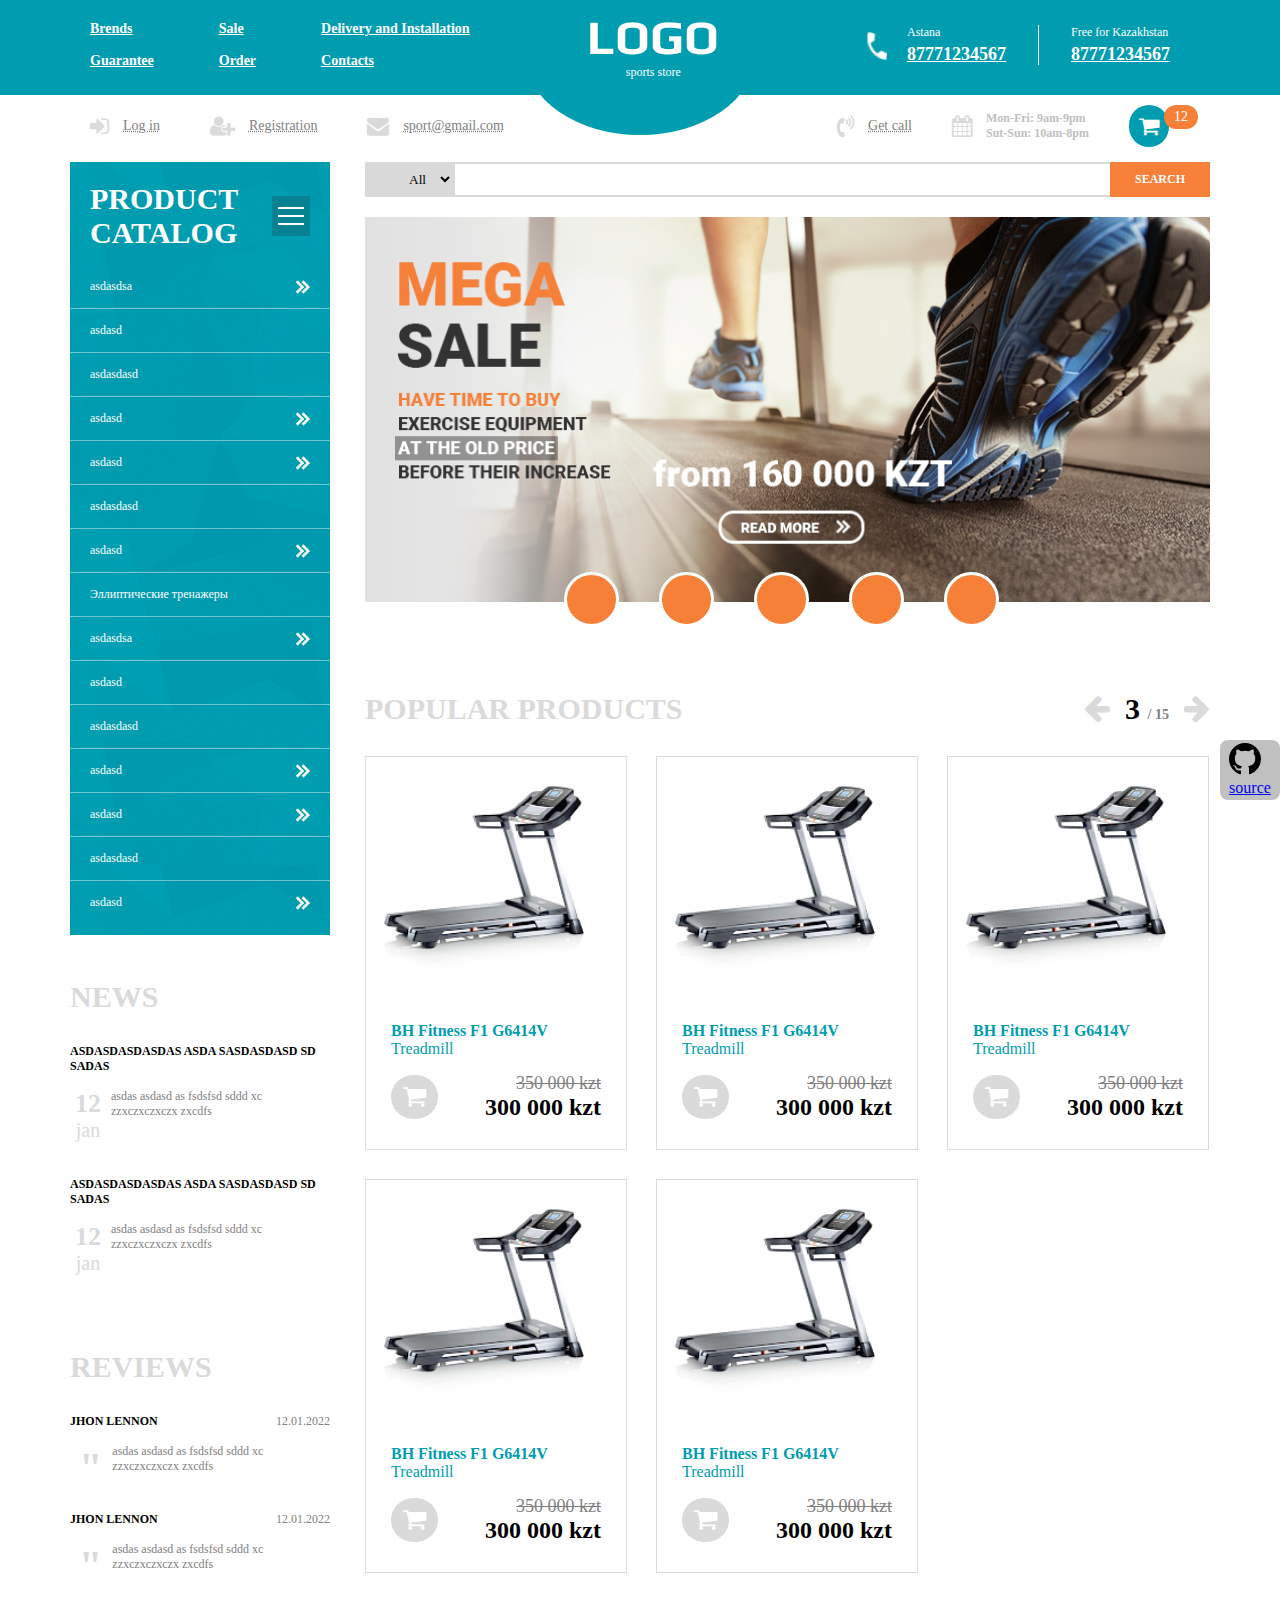
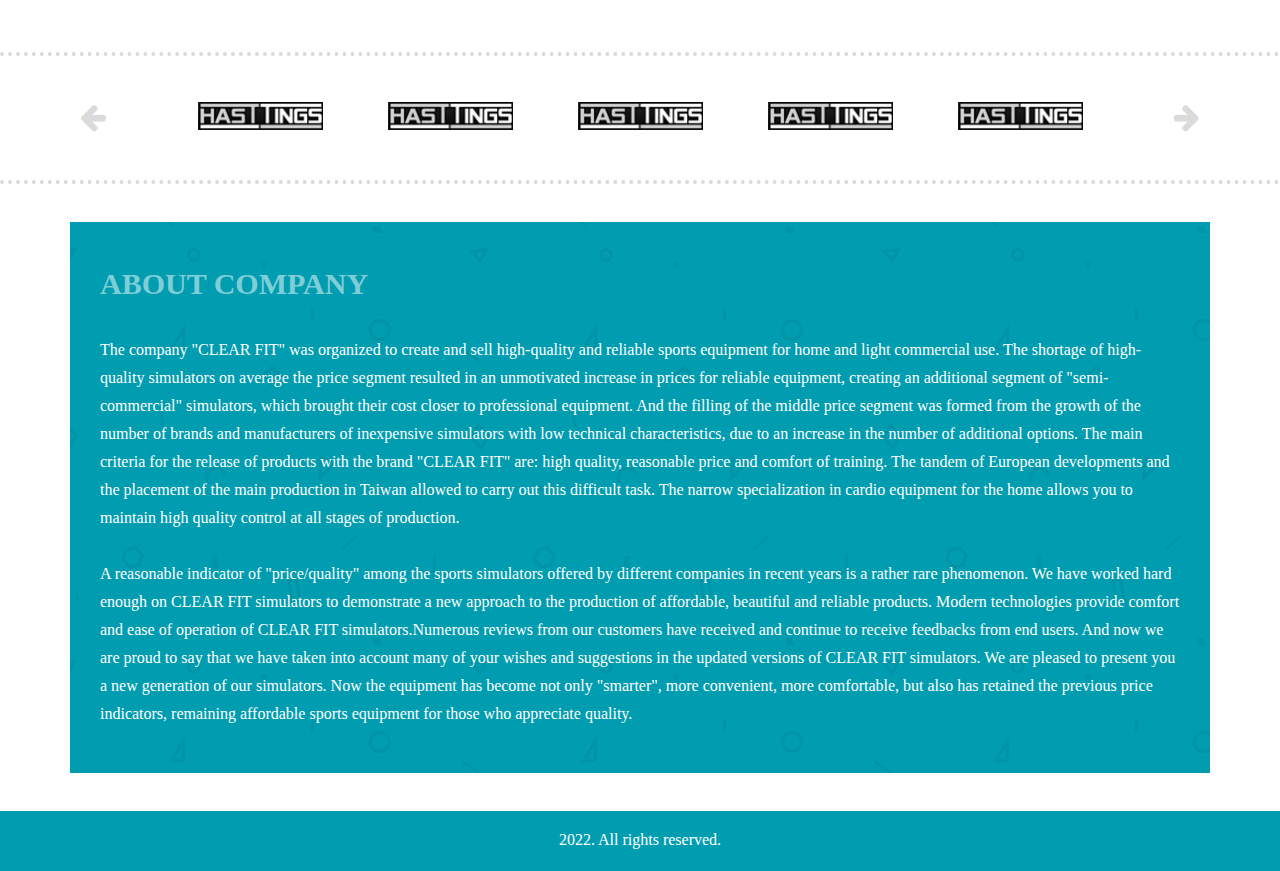
<file: index.html>
<!DOCTYPE html>
<html lang="en">
<head>
    <meta charset="UTF-8">
    <meta http-equiv="X-UA-Compatible" content="IE=edge">
    <meta name="viewport" content="width=device-width, initial-scale=1.0">
    <title>Sport SHOP</title>
    <link rel="stylesheet" href="css/style.css">
    <link rel="icon" href="img/favicon.ico">
    <link rel="stylesheet" href="font-awesome-4.7.0/css/font-awesome.min.css">
</head>
<body>
    <div class="github">
        <a href="https://github.com/ualiyevvv/web-assignment1">
            <svg height="32" aria-hidden="true" viewBox="0 0 16 16" version="1.1" width="32" data-view-component="true" class="octicon octicon-mark-github v-align-middle">
                <path fill-rule="evenodd" d="M8 0C3.58 0 0 3.58 0 8c0 3.54 2.29 6.53 5.47 7.59.4.07.55-.17.55-.38 0-.19-.01-.82-.01-1.49-2.01.37-2.53-.49-2.69-.94-.09-.23-.48-.94-.82-1.13-.28-.15-.68-.52-.01-.53.63-.01 1.08.58 1.23.82.72 1.21 1.87.87 2.33.66.07-.52.28-.87.51-1.07-1.78-.2-3.64-.89-3.64-3.95 0-.87.31-1.59.82-2.15-.08-.2-.36-1.02.08-2.12 0 0 .67-.21 2.2.82.64-.18 1.32-.27 2-.27.68 0 1.36.09 2 .27 1.53-1.04 2.2-.82 2.2-.82.44 1.1.16 1.92.08 2.12.51.56.82 1.27.82 2.15 0 3.07-1.87 3.75-3.65 3.95.29.25.54.73.54 1.48 0 1.07-.01 1.93-.01 2.2 0 .21.15.46.55.38A8.013 8.013 0 0016 8c0-4.42-3.58-8-8-8z"></path>
            </svg>
            <p>source</p>
        </a>    
    </div>
    <style>
        .github {
            position: fixed;
            width: 60px;
            height: 60px;
            right: 0;
            bottom: 100px;
            background-color: silver;
            display: flex;
            flex-direction: column;
            align-items: center;
            justify-content: center;
            border-radius: 8px;
            cursor: pointer;
        }
    </style>
    <header>
        <div class="container">
            <div class="header__row">
                <nav>
                    <ul class="menu">
                        <div class="menu__block">
                            <a href="#" class="menu__li">
                                <li>Brends</li>
                            </a>
                            <a href="#" class="menu__li">
                                <li>Guarantee</li>
                            </a>
                        </div>
                        <div class="menu__block">
                            <a href="#" class="menu__li">
                                <li>Sale</li>
                            </a>
                            <a href="#" class="menu__li">
                                <li>Order</li>
                            </a>
                        </div>
                        <div class="menu__block">
                            <a href="#" class="menu__li">
                                <li>Delivery and Installation</li>
                            </a>
                            <a href="#" class="menu__li">
                                <li>Contacts</li>
                            </a>
                        </div>
                    </ul>
                </nav>
                <div class="logo">
                    <a href="index.html"><img src="img/logo.png" alt="logo"></a>
                    <span>sports store</span>
                </div>
                <address>
                    <div class="contact-block">
                        <span>Astana</span>
                        <span><a href="tel:87771234567">87771234567</a></span>
                    </div>
                    <div class="contact-block">
                        <span>Free for Kazakhstan</span>
                        <span><a href="tel:87771234567">87771234567</a></span>
                    </div>
                </address>
            </div>
        </div>
    </header>
    <div class="under-header">
        <div class="container">
            <div class="header__row">
                <div class="header-block">
                    <ul class="sysmenu">
                        <li class="sysmenu__li"><a href="#"><i class="fa fa-sign-in" aria-hidden="true"></i><span>Log in</span></a></li>
                        <li class="sysmenu__li"><a href="#"><i class="fa fa-user-plus" aria-hidden="true"></i><span>Registration</span></a></li>
                        <li class="sysmenu__li"><a href="mailto:"><i class="fa fa-envelope" aria-hidden="true"></i><span>sport@gmail.com</span></a></li>
                    </ul>
                </div>
                <div class="header-block">
                    <ul class="conmenu">
                        <li class="conmenu__li"><a href="#"><i class="fa fa-volume-control-phone" aria-hidden="true"></i><span>Get call</span></a></li>
                        <li class="conmenu__li"><i class="fa fa-calendar" aria-hidden="true"></i><div class="conmenu__date"><span>Mon-Fri: 9am-9pm</span><span>Sut-Sun: 10am-8pm</span></div></li>
                        <li class="conmenu__li cart"><a href="#" class="link-main"><i class="fa fa-shopping-cart" aria-hidden="true"></i><span>12</span></a></li>
                    </ul>
                </div>
            </div>
        </div>
    </div>
    <!-- <section>
        <div class="test">
            <div class="test1"></div>
            <div class="test2"></div>
        </div>
    </section> -->

    <section class="all">
        <div class="container">
            <aside>
                <div class="aside aside-fillcolor">
                    <div class="aside__header">
                        <div class="aside__title title">product catalog</div>
                        <div class="aside__menu"><span></span><span></span><span></span></div>
                    </div>
                    <ul class="catalog">
                        <a href="#" class="catalog__li">
                            <li>asdasdsa</li><img src="icons/arrow.png" alt="arrow">
                        </a>
                        <a href="#" class="catalog__li">
                            <li>asdasd</li>
                        </a>
                        <a href="#" class="catalog__li">
                            <li>asdasdasd</li>
                        </a>
                        <a href="#" class="catalog__li">
                            <li>asdasd</li><img src="icons/arrow.png" alt="arrow">
                        </a>
                        <a href="#" class="catalog__li">
                            <li>asdasd</li><img src="icons/arrow.png" alt="arrow">
                        </a>
                        <a href="#" class="catalog__li">
                            <li>asdasdasd</li>
                        </a>
                        <a href="#" class="catalog__li">
                            <li>asdasd</li><img src="icons/arrow.png" alt="arrow">
                        </a>
                        <a href="#" class="catalog__li">
                            <li>Эллиптические тренажеры</li>
                        </a>
                        <a href="#" class="catalog__li">
                            <li>asdasdsa</li><img src="icons/arrow.png" alt="arrow">
                        </a>
                        <a href="#" class="catalog__li">
                            <li>asdasd</li>
                        </a>
                        <a href="#" class="catalog__li">
                            <li>asdasdasd</li>
                        </a>
                        <a href="#" class="catalog__li">
                            <li>asdasd</li><img src="icons/arrow.png" alt="arrow">
                        </a>
                        <a href="#" class="catalog__li">
                            <li>asdasd</li><img src="icons/arrow.png" alt="arrow">
                        </a>
                        <a href="#" class="catalog__li">
                            <li>asdasdasd</li>
                        </a>
                        <a href="#" class="catalog__li">
                            <li>asdasd</li><img src="icons/arrow.png" alt="arrow">
                        </a>
                    </ul>
                </div>
                <div class="aside ">
                    <div class="aside__header title__aside title"><a href="#">News</a></div>
                    <div class="aside__content">
                        <article>
                            <div class="article__header"><a href="#">asdasdasdasdas asda sasdasdasd sd sadas</a></div>
                            <div class="article__content">
                                <div class="article__date">
                                    <span>12</span><span>jan</span>
                                </div>
                                <div class="article__text">asdas asdasd as fsdsfsd sddd xc zzxczxczxczx zxcdfs </div>
                            </div>
                        </article>
                        <article>
                            <div class="article__header"><a href="#">asdasdasdasdas asda sasdasdasd sd sadas</a></div>
                            <div class="article__content">
                                <div class="article__date">
                                    <span>12</span><span>jan</span>
                                </div>
                                <div class="article__text">asdas asdasd as fsdsfsd sddd xc zzxczxczxczx zxcdfs </div>
                            </div>
                        </article>
                    </div>
                </div>
                <div class="aside reviews mt-75">
                    <div class="aside__header title__aside title"><a href="#">Reviews</a></div>
                    <div class="aside__content">
                        <article>
                            <div class="article__header"><a href="#">Jhon Lennon</a><span>12.01.2022</span></div>
                            <div class="article__content">
                                <div class="article__date">
                                    <span>"</span>
                                </div>
                                <div class="article__text">asdas asdasd as fsdsfsd sddd xc zzxczxczxczx zxcdfs </div>
                            </div>
                        </article>
                        <article>
                            <div class="article__header"><a href="#">Jhon Lennon</a><span>12.01.2022</span></div>
                            <div class="article__content">
                                <div class="article__date">
                                    <span>"</span>
                                </div>
                                <div class="article__text">asdas asdasd as fsdsfsd sddd xc zzxczxczxczx zxcdfs </div>
                            </div>
                        </article>
                    </div>
                </div>
            </aside>
            <main>
                <section class="search">
                    <form class="form-search" action="#">
                        <select name="filter" id="">
                            <option value="#">All</option>
                        </select>
                        <input class="input" type="text">
                        <input class="btn btn-main" type="submit" value="Search">
                    </form>
                </section>
                <section class="promo">
                    <div class="promo__slides">
                        <div class="promo__slides-one"></div>
                        <div class="promo__slides-one"></div>
                        <div class="promo__slides-one"></div>
                        <div class="promo__slides-one"></div>
                        <div class="promo__slides-one"></div>
                    </div>
                </section>
                <section class="popular">
                    <div class="popular__header">
                        <div class="title">
                            <a href="#">popular products</a>
                            <div class="popular__tools">
                                <a class="arrow" href="#"><i class="fa fa-arrow-left" aria-hidden="true"></i></a>
                                <div class="popular__pages">3 <span>/ 15</span></div>
                                <a class="arrow" href="#"><i class="fa fa-arrow-right" aria-hidden="true"></i></a>
                            </div>
                        </div>
                        <div class="popular__wrapper">
                            <div class="item">
                                <div class="item__img">
                                </div>
                                <div class="item__block">
                                    <div class="item__header">
                                        <a href="#">
                                            <h2>BH Fitness F1 G6414V</h2>
                                            <span>Treadmill</span>
                                        </a>
                                    </div>
                                    <div class="item__price">
                                        <div class="item__cart"><a href="#"><i class="fa fa-shopping-cart" aria-hidden="true"></i></a></div>
                                        <div class="price">
                                            <span>350 000 kzt</span>
                                            <span>300 000 kzt</span>
                                        </div>
                                    </div>
                                </div>
                                <div class="item-info">
                                    <div class="item-info__header ">
                                        <h2>BH Fitness F1 G6414V</h2>
                                        <span>Treadmill</span>
                                    </div>
                                    <div class="item-info__more">
                                        <div class="more__block">
                                            <div class="more__meta">Ddasdsa asdsad:</div>
                                            <div class="more__nometa">dsasdasda</div>
                                        </div>
                                        <div class="more__block">
                                            <div class="more__meta">Ddasdsa asdsad:</div>
                                            <div class="more__nometa">22</div>
                                        </div>
                                        <div class="more__block">
                                            <div class="more__meta">Ddasdsa asdsad:</div>
                                            <div class="more__nometa">done</div>
                                        </div>
                                    </div>
                                    <div class="item-info__cart">
                                        <a href="single.html"><i class="fa fa-shopping-cart" aria-hidden="true"></i></a>
                                    </div>
                                    <div class="item-info__store">
                                        <div class="item-info__status">available</div>
                                        <div class="price">
                                            <span>350 000 kzt</span>
                                            <span>300 000 kzt</span>
                                        </div>
                                    </div>
                                </div>
                            </div>
                            <div class="item">
                                <div class="item__img">
                                </div>
                                <div class="item__block">
                                    <div class="item__header">
                                        <a href="#">
                                            <h2>BH Fitness F1 G6414V</h2>
                                            <span>Treadmill</span>
                                        </a>
                                    </div>
                                    <div class="item__price">
                                        <div class="item__cart"><a href="#"><i class="fa fa-shopping-cart" aria-hidden="true"></i></a></div>
                                        <div class="price">
                                            <span>350 000 kzt</span>
                                            <span>300 000 kzt</span>
                                        </div>
                                    </div>
                                </div>
                                <div class="item-info">
                                    <div class="item-info__header ">
                                        <h2>BH Fitness F1 G6414V</h2>
                                        <span>Treadmill</span>
                                    </div>
                                    <div class="item-info__more">
                                        <div class="more__block">
                                            <div class="more__meta">Ddasdsa asdsad:</div>
                                            <div class="more__nometa">dsasdasda</div>
                                        </div>
                                        <div class="more__block">
                                            <div class="more__meta">Ddasdsa asdsad:</div>
                                            <div class="more__nometa">22</div>
                                        </div>
                                        <div class="more__block">
                                            <div class="more__meta">Ddasdsa asdsad:</div>
                                            <div class="more__nometa">done</div>
                                        </div>
                                    </div>
                                    <div class="item-info__cart">
                                        <a href="single.html"><i class="fa fa-shopping-cart" aria-hidden="true"></i></a>
                                    </div>
                                    <div class="item-info__store">
                                        <div class="item-info__status">available</div>
                                        <div class="price">
                                            <span>350 000 kzt</span>
                                            <span>300 000 kzt</span>
                                        </div>
                                    </div>
                                </div>
                            </div>
                            <div class="item">
                                <div class="item__img">
                                </div>
                                <div class="item__block">
                                    <div class="item__header">
                                        <a href="#">
                                            <h2>BH Fitness F1 G6414V</h2>
                                            <span>Treadmill</span>
                                        </a>
                                    </div>
                                    <div class="item__price">
                                        <div class="item__cart"><a href="#"><i class="fa fa-shopping-cart" aria-hidden="true"></i></a></div>
                                        <div class="price">
                                            <span>350 000 kzt</span>
                                            <span>300 000 kzt</span>
                                        </div>
                                    </div>
                                </div>
                                <div class="item-info">
                                    <div class="item-info__header ">
                                        <h2>BH Fitness F1 G6414V</h2>
                                        <span>Treadmill</span>
                                    </div>
                                    <div class="item-info__more">
                                        <div class="more__block">
                                            <div class="more__meta">Ddasdsa asdsad:</div>
                                            <div class="more__nometa">dsasdasda</div>
                                        </div>
                                        <div class="more__block">
                                            <div class="more__meta">Ddasdsa asdsad:</div>
                                            <div class="more__nometa">22</div>
                                        </div>
                                        <div class="more__block">
                                            <div class="more__meta">Ddasdsa asdsad:</div>
                                            <div class="more__nometa">done</div>
                                        </div>
                                    </div>
                                    <div class="item-info__cart">
                                        <a href="single.html"><i class="fa fa-shopping-cart" aria-hidden="true"></i></a>
                                    </div>
                                    <div class="item-info__store">
                                        <div class="item-info__status">available</div>
                                        <div class="price">
                                            <span>350 000 kzt</span>
                                            <span>300 000 kzt</span>
                                        </div>
                                    </div>
                                </div>
                            </div>
                            <div class="item">
                                <div class="item__img">
                                </div>
                                <div class="item__block">
                                    <div class="item__header">
                                        <a href="#">
                                            <h2>BH Fitness F1 G6414V</h2>
                                            <span>Treadmill</span>
                                        </a>
                                    </div>
                                    <div class="item__price">
                                        <div class="item__cart"><a href="#"><i class="fa fa-shopping-cart" aria-hidden="true"></i></a></div>
                                        <div class="price">
                                            <span>350 000 kzt</span>
                                            <span>300 000 kzt</span>
                                        </div>
                                    </div>
                                </div>
                                <div class="item-info">
                                    <div class="item-info__header ">
                                        <h2>BH Fitness F1 G6414V</h2>
                                        <span>Treadmill</span>
                                    </div>
                                    <div class="item-info__more">
                                        <div class="more__block">
                                            <div class="more__meta">Ddasdsa asdsad:</div>
                                            <div class="more__nometa">dsasdasda</div>
                                        </div>
                                        <div class="more__block">
                                            <div class="more__meta">Ddasdsa asdsad:</div>
                                            <div class="more__nometa">22</div>
                                        </div>
                                        <div class="more__block">
                                            <div class="more__meta">Ddasdsa asdsad:</div>
                                            <div class="more__nometa">done</div>
                                        </div>
                                    </div>
                                    <div class="item-info__cart">
                                        <a href="single.html"><i class="fa fa-shopping-cart" aria-hidden="true"></i></a>
                                    </div>
                                    <div class="item-info__store">
                                        <div class="item-info__status">available</div>
                                        <div class="price">
                                            <span>350 000 kzt</span>
                                            <span>300 000 kzt</span>
                                        </div>
                                    </div>
                                </div>
                            </div>
                            <div class="item">
                                <div class="item__img">
                                </div>
                                <div class="item__block">
                                    <div class="item__header">
                                        <a href="#">
                                            <h2>BH Fitness F1 G6414V</h2>
                                            <span>Treadmill</span>
                                        </a>
                                    </div>
                                    <div class="item__price">
                                        <div class="item__cart"><a href="#"><i class="fa fa-shopping-cart" aria-hidden="true"></i></a></div>
                                        <div class="price">
                                            <span>350 000 kzt</span>
                                            <span>300 000 kzt</span>
                                        </div>
                                    </div>
                                </div>
                                <div class="item-info">
                                    <div class="item-info__header ">
                                        <h2>BH Fitness F1 G6414V</h2>
                                        <span>Treadmill</span>
                                    </div>
                                    <div class="item-info__more">
                                        <div class="more__block">
                                            <div class="more__meta">Ddasdsa asdsad:</div>
                                            <div class="more__nometa">dsasdasda</div>
                                        </div>
                                        <div class="more__block">
                                            <div class="more__meta">Ddasdsa asdsad:</div>
                                            <div class="more__nometa">22</div>
                                        </div>
                                        <div class="more__block">
                                            <div class="more__meta">Ddasdsa asdsad:</div>
                                            <div class="more__nometa">done</div>
                                        </div>
                                    </div>
                                    <div class="item-info__cart">
                                        <a href="single.html"><i class="fa fa-shopping-cart" aria-hidden="true"></i></a>
                                    </div>
                                    <div class="item-info__store">
                                        <div class="item-info__status">available</div>
                                        <div class="price">
                                            <span>350 000 kzt</span>
                                            <span>300 000 kzt</span>
                                        </div>
                                    </div>
                                </div>
                            </div>
                    
                        </div>
                    </div>
                </section>
            </main>
        </div>
    </section>
    <section class="companies">
        <div class="container">
            <a class="arrow" href="#"><i class="fa fa-arrow-left" aria-hidden="true"></i></a>                            
            <div class="companies__wrapper">
                <div class="company"><img src="img/company.png" alt="company"></div>
                <div class="company"><img src="img/company.png" alt="company"></div>
                <div class="company"><img src="img/company.png" alt="company"></div>
                <div class="company"><img src="img/company.png" alt="company"></div>
                <div class="company"><img src="img/company.png" alt="company"></div>
            </div>
            <a class="arrow" href="#"><i class="fa fa-arrow-right" aria-hidden="true"></i></a>
        </div>
    </section>
    <section class="about">
        <div class="container">
            <div class="about__wrapper">
                <div class="about__header"><div class="title">About company</div></div>
                <div class="about__text">
                    The company "CLEAR FIT" was organized to create and sell
                    high-quality and reliable sports equipment for home and light
                    commercial use. The shortage of high-quality simulators on average 
                    the price segment resulted in an unmotivated increase in prices for reliable
                    equipment, creating an additional segment of "semi-commercial" simulators,
                    which brought their cost closer to professional equipment. And the filling
                    of the middle price segment was formed from the growth of the number of brands and
                    manufacturers of inexpensive simulators with low technical
                    characteristics, due to an increase in the number of additional options.  
                    The main criteria for the release of products with the brand "CLEAR FIT" are:
                    high quality, reasonable price and comfort of training. 
                    The tandem of European developments and the placement
                    of the main production in Taiwan allowed to carry out this difficult task. The narrow specialization in cardio equipment
                    for the home allows you to maintain high quality control at all stages
                    of production.
                    <br><br>
                    A reasonable indicator of "price/quality" among
                    the sports simulators offered by different companies in recent years is a rather rare phenomenon. We
                    have worked hard enough on CLEAR FIT simulators to
                    demonstrate a new approach to the production of affordable, beautiful and reliable
                    products. Modern technologies provide comfort and ease of operation
                    of CLEAR FIT simulators.Numerous reviews from our customers have received
                    and continue to receive feedbacks from end users. And now we
                    are proud to say that we have taken into account many of your wishes and suggestions in
                    the updated versions of CLEAR FIT simulators. We are pleased to present you a new
                    generation of our simulators. Now the equipment has become not only "smarter",
                    more convenient, more comfortable, but also has retained the previous price indicators, remaining
                    affordable sports equipment for those who appreciate quality.
                </div>
            </div>
        </div>
    </section>
    <!-- <section class="companies">
        <div class="container">
            <div class="company"><img src="img/company.png" alt="company"></div>
            <div class="company"><img src="img/company.png" alt="company"></div>
            <div class="company"><img src="img/company.png" alt="company"></div>
            <div class="company"><img src="img/company.png" alt="company"></div>
            <div class="company"><img src="img/company.png" alt="company"></div>
        </div>
    </section> -->

    
    <footer>
        <div class="container">
            <div class="footer__block">2022. All rights reserved.</div>
            <!-- <div class="footer__block">
                <ul class="soc">
                    <li class="soc__li"><a href="#"><img src="" alt=""></a></li>
                    <li class="soc__li"><a href="#"><img src="" alt=""></a></li>
                    <li class="soc__li"><a href="#"><img src="" alt=""></a></li>
                    <li class="soc__li"><a href="#"><img src="" alt=""></a></li>
                </ul>
            </div> -->
        </div>
    </footer>
</body>
</html>
</file>
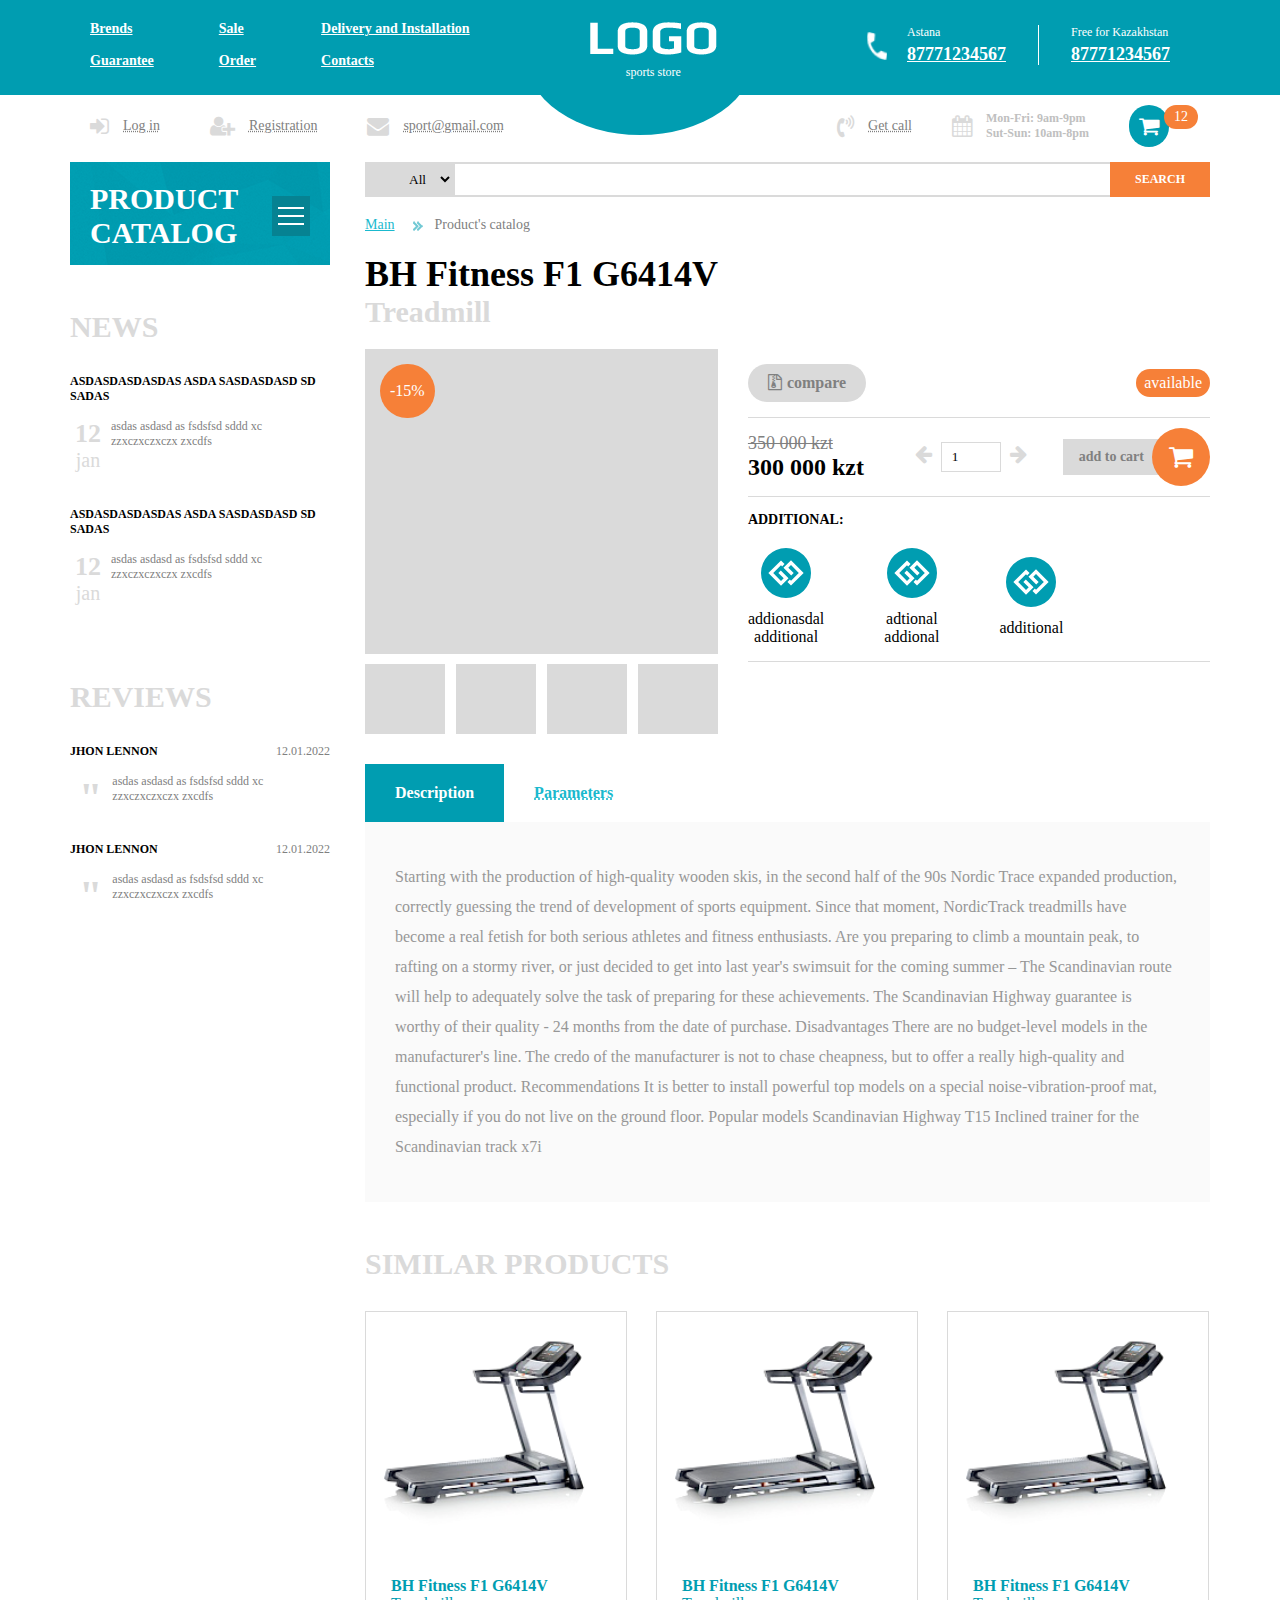
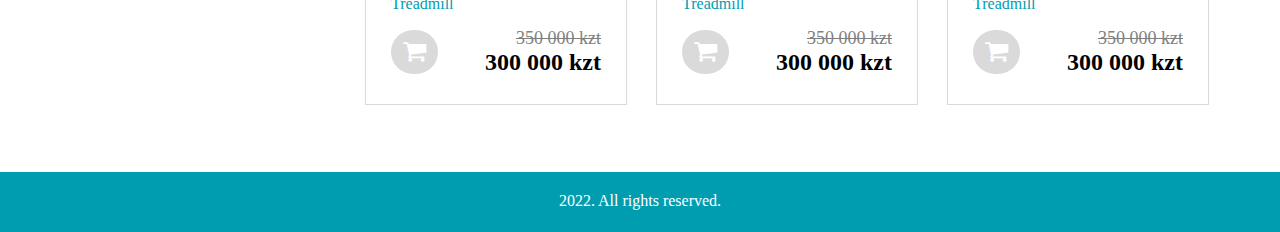
<file: single.html>
<!DOCTYPE html>
<html lang="en">
<head>
    <meta charset="UTF-8">
    <meta http-equiv="X-UA-Compatible" content="IE=edge">
    <meta name="viewport" content="width=device-width, initial-scale=1.0">
    <title>Sport SHOP</title>
    <link rel="stylesheet" href="css/style.css">
    <link rel="icon" href="img/favicon.ico">
    <link rel="stylesheet" href="font-awesome-4.7.0/css/font-awesome.min.css">
</head>
<body>
    <header>
        <div class="container">
            <div class="header__row">
                <nav>
                    <ul class="menu">
                        <div class="menu__block">
                            <a href="#" class="menu__li">
                                <li>Brends</li>
                            </a>
                            <a href="#" class="menu__li">
                                <li>Guarantee</li>
                            </a>
                        </div>
                        <div class="menu__block">
                            <a href="#" class="menu__li">
                                <li>Sale</li>
                            </a>
                            <a href="#" class="menu__li">
                                <li>Order</li>
                            </a>
                        </div>
                        <div class="menu__block">
                            <a href="#" class="menu__li">
                                <li>Delivery and Installation</li>
                            </a>
                            <a href="#" class="menu__li">
                                <li>Contacts</li>
                            </a>
                        </div>
                    </ul>
                </nav>
                <div class="logo">
                    <a href="index.html"><img src="img/logo.png" alt="logo"></a>
                    <span>sports store</span>
                </div>
                <address>
                    <div class="contact-block">
                        <span>Astana</span>
                        <span><a href="tel:87771234567">87771234567</a></span>
                    </div>
                    <div class="contact-block">
                        <span>Free for Kazakhstan</span>
                        <span><a href="tel:87771234567">87771234567</a></span>
                    </div>
                </address>
            </div>
        </div>
    </header>
    <div class="under-header">
        <div class="container">
            <div class="header__row">
                <div class="header-block">
                    <ul class="sysmenu">
                        <li class="sysmenu__li"><a href="#"><i class="fa fa-sign-in" aria-hidden="true"></i><span>Log in</span></a></li>
                        <li class="sysmenu__li"><a href="#"><i class="fa fa-user-plus" aria-hidden="true"></i><span>Registration</span></a></li>
                        <li class="sysmenu__li"><a href="mailto:"><i class="fa fa-envelope" aria-hidden="true"></i><span>sport@gmail.com</span></a></li>
                    </ul>
                </div>
                <div class="header-block">
                    <ul class="conmenu">
                        <li class="conmenu__li"><a href="#"><i class="fa fa-volume-control-phone" aria-hidden="true"></i><span>Get call</span></a></li>
                        <li class="conmenu__li"><i class="fa fa-calendar" aria-hidden="true"></i><div class="conmenu__date"><span>Mon-Fri: 9am-9pm</span><span>Sut-Sun: 10am-8pm</span></div></li>
                        <li class="conmenu__li cart"><a href="#" class="link-main"><i class="fa fa-shopping-cart" aria-hidden="true"></i><span>12</span></a></li>
                    </ul>
                </div>
            </div>
        </div>
    </div>
    <!-- <section>
        <div class="test">
            <div class="test1"></div>
            <div class="test2"></div>
        </div>
    </section> -->

    <section class="all">
        <div class="container">
            <aside>
                <div class="aside aside-fillcolor">
                    <div class="aside__header">
                        <div class="aside__title title">product catalog</div>
                        <div class="aside__menu"><span></span><span></span><span></span></div>
                    </div>
                </div>
                <div class="aside ">
                    <div class="aside__header title__aside title"><a href="#">News</a></div>
                    <div class="aside__content">
                        <article>
                            <div class="article__header"><a href="#">asdasdasdasdas asda sasdasdasd sd sadas</a></div>
                            <div class="article__content">
                                <div class="article__date">
                                    <span>12</span><span>jan</span>
                                </div>
                                <div class="article__text">asdas asdasd as fsdsfsd sddd xc zzxczxczxczx zxcdfs </div>
                            </div>
                        </article>
                        <article>
                            <div class="article__header"><a href="#">asdasdasdasdas asda sasdasdasd sd sadas</a></div>
                            <div class="article__content">
                                <div class="article__date">
                                    <span>12</span><span>jan</span>
                                </div>
                                <div class="article__text">asdas asdasd as fsdsfsd sddd xc zzxczxczxczx zxcdfs </div>
                            </div>
                        </article>
                    </div>
                </div>
                <div class="aside reviews mt-75">
                    <div class="aside__header title__aside title"><a href="#">Reviews</a></div>
                    <div class="aside__content">
                        <article>
                            <div class="article__header"><a href="#">Jhon Lennon</a><span>12.01.2022</span></div>
                            <div class="article__content">
                                <div class="article__date">
                                    <span>"</span>
                                </div>
                                <div class="article__text">asdas asdasd as fsdsfsd sddd xc zzxczxczxczx zxcdfs </div>
                            </div>
                        </article>
                        <article>
                            <div class="article__header"><a href="#">Jhon Lennon</a><span>12.01.2022</span></div>
                            <div class="article__content">
                                <div class="article__date">
                                    <span>"</span>
                                </div>
                                <div class="article__text">asdas asdasd as fsdsfsd sddd xc zzxczxczxczx zxcdfs </div>
                            </div>
                        </article>
                    </div>
                </div>
            </aside>
            <main>
                <section class="search">
                    <form class="form-search" action="#">
                        <select name="filter" id="">
                            <option value="#">All</option>
                        </select>
                        <input class="input" type="text">
                        <input class="btn btn-main" type="submit" value="Search">
                    </form>
                </section>
                <section class="single">
                    <ul class="breads">
                        <li class="breads__li"><a href="index.html">Main</a></li>
                        <li class="breads__li breads__li-active">Product's catalog</li>
                    </ul>
                    <div class="single__header">
                        <h1>BH Fitness F1 G6414V</h1>
                        <h2>Treadmill</h2>
                    </div>
                    <div class="single__row">
                        <div class="single__block">
                            <ul class="single__photo">
                                <li class="photo__li-main"><span>-15%</span></li>
                                <div class="photo__add">
                                    <li class="photo__li-add"></li>
                                    <li class="photo__li-add"></li>
                                    <li class="photo__li-add"></li>
                                    <li class="photo__li-add"></li>
                                </div>
                            </ul>
                        </div>
                        <div class="single__block system">
                            <div class="system__row avvv">
                                <a href="#"><i class="fa fa-file-archive-o" aria-hidden="true"></i>compare</a>
                                <span>available</span>
                            </div>
                            <div class="system__row">
                                <div class="price">
                                    <span>350 000 kzt</span>
                                    <span>300 000 kzt</span>
                                </div>
                                <form action="#" method="POST">
                                    <div class="count">
                                        <a class="arrow" href="#"><i class="fa fa-arrow-left" aria-hidden="true"></i></a>                            
                                        <input type="number" min="1" value="1">
                                        <a class="arrow" href="#"><i class="fa fa-arrow-right" aria-hidden="true"></i></a>
                                    </div>
                                    <button href="#" class="addtocart">
                                        <span>add to cart</span>
                                        <i class="fa fa-shopping-cart" aria-hidden="true"></i>
                                    </button>  
                                </form>
                            </div>
                            <div class="system__row additional">
                                <div class="additional__header">additional:</div>
                                <ul class="additional__menu">
                                    <li class="additional__li"><i class="fa fa-gg-circle" aria-hidden="true"></i><span>addionasdal <br> additional</span></li>
                                    <li class="additional__li"><i class="fa fa-gg-circle" aria-hidden="true"></i><span>adtional <br> addional</span></li>
                                    <li class="additional__li"><i class="fa fa-gg-circle" aria-hidden="true"></i><span>additional</span></li>
                                </ul>
                            </div>
                        </div>
                    </div>
                    <div class="single-descr">
                        <ul class="descr__header">
                            <li class="descr__header__li descr__header__li-active">Description</li>
                            <li class="descr__header__li">Parameters</li>
                        </ul>
                        <div class="descr__text">
                            Starting with the production of high-quality wooden skis, in the second half of the 90s Nordic Trace expanded production,
                            correctly guessing the trend of development of sports equipment. Since that moment, NordicTrack treadmills have become
                            a real fetish for both serious athletes and fitness enthusiasts. Are you preparing to climb
                            a mountain peak, to rafting on a stormy river, or just decided to get into last year's swimsuit for the coming summer – 
                            The Scandinavian route will help to adequately solve the task of preparing for these achievements.

                            The Scandinavian Highway guarantee is worthy of their quality - 24 months from the date of purchase.

                            Disadvantages
                            There are no budget-level models in the manufacturer's line. The credo of the manufacturer is not to chase cheapness, but
                            to offer a really high-quality and functional product.

                            Recommendations
                            It is better to install powerful top models on a special noise-vibration-proof mat, especially if you do not live on
                            the ground floor.
                            Popular models
                            Scandinavian Highway T15
                            Inclined trainer for the Scandinavian track x7i
                        </div>
                    </div>
                </section>
                <section class="popular">
                    <div class="popular__header">
                        <div class="title">
                            <a href="#">similar products</a>
                        </div>
                        <div class="popular__wrapper">
                            
                            <div class="item">
                                <div class="item__img">
                                </div>
                                <div class="item__block">
                                    <div class="item__header">
                                        <a href="#">
                                            <h2>BH Fitness F1 G6414V</h2>
                                            <span>Treadmill</span>
                                        </a>
                                    </div>
                                    <div class="item__price">
                                        <div class="item__cart"><a href="#"><i class="fa fa-shopping-cart" aria-hidden="true"></i></a></div>
                                        <div class="price">
                                            <span>350 000 kzt</span>
                                            <span>300 000 kzt</span>
                                        </div>
                                    </div>
                                </div>
                                <div class="item-info">
                                    <div class="item-info__header ">
                                        <h2>BH Fitness F1 G6414V</h2>
                                        <span>Treadmill</span>
                                    </div>
                                    <div class="item-info__more">
                                        <div class="more__block">
                                            <div class="more__meta">Ddasdsa asdsad:</div>
                                            <div class="more__nometa">dsasdasda</div>
                                        </div>
                                        <div class="more__block">
                                            <div class="more__meta">Ddasdsa asdsad:</div>
                                            <div class="more__nometa">22</div>
                                        </div>
                                        <div class="more__block">
                                            <div class="more__meta">Ddasdsa asdsad:</div>
                                            <div class="more__nometa">done</div>
                                        </div>
                                    </div>
                                    <div class="item-info__cart">
                                        <a href="#"><i class="fa fa-shopping-cart" aria-hidden="true"></i></a>
                                    </div>
                                    <div class="item-info__store">
                                        <div class="item-info__status">available</div>
                                        <div class="price">
                                            <span>350 000 kzt</span>
                                            <span>300 000 kzt</span>
                                        </div>
                                    </div>
                                </div>
                            </div>
                            <div class="item">
                                <div class="item__img">
                                </div>
                                <div class="item__block">
                                    <div class="item__header">
                                        <a href="#">
                                            <h2>BH Fitness F1 G6414V</h2>
                                            <span>Treadmill</span>
                                        </a>
                                    </div>
                                    <div class="item__price">
                                        <div class="item__cart"><a href="#"><i class="fa fa-shopping-cart" aria-hidden="true"></i></a></div>
                                        <div class="price">
                                            <span>350 000 kzt</span>
                                            <span>300 000 kzt</span>
                                        </div>
                                    </div>
                                </div>
                                <div class="item-info">
                                    <div class="item-info__header ">
                                        <h2>BH Fitness F1 G6414V</h2>
                                        <span>Treadmill</span>
                                    </div>
                                    <div class="item-info__more">
                                        <div class="more__block">
                                            <div class="more__meta">Ddasdsa asdsad:</div>
                                            <div class="more__nometa">dsasdasda</div>
                                        </div>
                                        <div class="more__block">
                                            <div class="more__meta">Ddasdsa asdsad:</div>
                                            <div class="more__nometa">22</div>
                                        </div>
                                        <div class="more__block">
                                            <div class="more__meta">Ddasdsa asdsad:</div>
                                            <div class="more__nometa">done</div>
                                        </div>
                                    </div>
                                    <div class="item-info__cart">
                                        <a href="#"><i class="fa fa-shopping-cart" aria-hidden="true"></i></a>
                                    </div>
                                    <div class="item-info__store">
                                        <div class="item-info__status">available</div>
                                        <div class="price">
                                            <span>350 000 kzt</span>
                                            <span>300 000 kzt</span>
                                        </div>
                                    </div>
                                </div>
                            </div>
                            <div class="item">
                                <div class="item__img">
                                </div>
                                <div class="item__block">
                                    <div class="item__header">
                                        <a href="#">
                                            <h2>BH Fitness F1 G6414V</h2>
                                            <span>Treadmill</span>
                                        </a>
                                    </div>
                                    <div class="item__price">
                                        <div class="item__cart"><a href="#"><i class="fa fa-shopping-cart" aria-hidden="true"></i></a></div>
                                        <div class="price">
                                            <span>350 000 kzt</span>
                                            <span>300 000 kzt</span>
                                        </div>
                                    </div>
                                </div>
                                <div class="item-info">
                                    <div class="item-info__header ">
                                        <h2>BH Fitness F1 G6414V</h2>
                                        <span>Treadmill</span>
                                    </div>
                                    <div class="item-info__more">
                                        <div class="more__block">
                                            <div class="more__meta">Ddasdsa asdsad:</div>
                                            <div class="more__nometa">dsasdasda</div>
                                        </div>
                                        <div class="more__block">
                                            <div class="more__meta">Ddasdsa asdsad:</div>
                                            <div class="more__nometa">22</div>
                                        </div>
                                        <div class="more__block">
                                            <div class="more__meta">Ddasdsa asdsad:</div>
                                            <div class="more__nometa">done</div>
                                        </div>
                                    </div>
                                    <div class="item-info__cart">
                                        <a href="#"><i class="fa fa-shopping-cart" aria-hidden="true"></i></a>
                                    </div>
                                    <div class="item-info__store">
                                        <div class="item-info__status">available</div>
                                        <div class="price">
                                            <span>350 000 kzt</span>
                                            <span>300 000 kzt</span>
                                        </div>
                                    </div>
                                </div>
                            </div>
                    
                        </div>
                    </div>
                </section>
            </main>
        </div>
    </section>
    

    
    <footer>
        <div class="container">
            <div class="footer__block">2022. All rights reserved.</div>
            <!-- <div class="footer__block">
                <ul class="soc">
                    <li class="soc__li"><a href="#"><img src="" alt=""></a></li>
                    <li class="soc__li"><a href="#"><img src="" alt=""></a></li>
                    <li class="soc__li"><a href="#"><img src="" alt=""></a></li>
                    <li class="soc__li"><a href="#"><img src="" alt=""></a></li>
                </ul>
            </div> -->
        </div>
    </footer>
</body>
</html>
</file>
<file: css/style.css>
* {
    margin: 0;
    padding: 0;
    box-sizing: border-box;
    font-family: "Roboto";
    transition: .15s all;
}
:root {
    --main-color: #009db1;
    --hover-color: #068292;
    --link-color: #1ab9ce;
    --second-color: #f68038;
    --second-hover-color: #d67030;
    --inactive-color: #dadada;
    /* --hover-color: #068292; */
    /* --main-color: #00a0b4; */
}
/* .test {
    display: flex;
    align-items: center;
    justify-content: space-between;
    width: 100%;
}
.test1, .test2 {
    width: 50%;
    height: 400px;
    background-color: red;
}
.test2 {
    background-color: blue;
} */
.container {
    width: 1140px;
    margin: 0 auto;
}
header {
    position: relative;
    padding: 10px 0 15px 0;
    /* background: url("../img/bg_header.png") center center/cover no-repeat; */
    background-color: var(--main-color);
    height: 100%;
    color: white;
}
header::after {
    content: " ";
    position: absolute;
    display: block;
    width: 230px;
    height: 160px;
    bottom: -40px;
    /* right:  41.5%;  */
    right:  50%;
    transform:translateX(50%); 
    z-index: -111;
    border-radius: 100%;
    background-color: var(--main-color);
}
.header__row {
    display: flex;
    align-items: center;
    justify-content: space-between;
}
.under-header {
    margin-bottom: 15px;
    font-size: 14px;
}
.menu {
    display: flex;
    align-items: center;
}
.menu__li {
    list-style: none;
    font-size: 14px;
    font-weight: 900;
    color: white;
    padding: 8px 20px;
    border-radius: 20px;
}
.menu__li:hover {
    background-color: var(--hover-color);
}
.menu__li:nth-child(2n){
    margin-bottom: 0;
}
.menu__block {
    display: flex;
    flex-direction: column;
    align-items: start;
    justify-content: start;
    margin-right: 25px;
}
.menu__block:last-child {
    margin-right: 0;
}
.logo {
    margin-left: 10px;
    margin-right: 100px;
    display: flex;
    flex-direction: column;
    align-items: center;
    justify-content: center;
    padding-top: 12px;
}
.logo span {
    margin-top: 6px;
    font-size: 12px;
}
header address {
    display: flex;
    font-style: normal;
    padding-right: 40px;
}
.contact-block {
    position: relative;
    display: flex;
    flex-direction: column;
    align-items: start;
    justify-content: center;
    margin-right: 32px;
}
.contact-block:first-child {
    padding-right: 32px;
    border-right: 1px solid white;
}
.contact-block:last-child {
    margin-right: 0;
}
.contact-block span:first-child {
    font-size: 12px;
    margin-bottom: 4px;
}
.contact-block span:last-child {
    font-size: 18px;
    font-weight: 900;
    
}
.contact-block:first-child::before {
    content: " ";
    width: 20px;
    height: 28px;
    position: absolute;
    display: block;
    left: -40px;
    bottom: 5px;
    background: url("../icons/phone_header.png") center center/cover no-repeat;
}
.contact-block a:hover {
    text-decoration: none;
}
header a {
    color: white;
}
.header-block {
    margin-top: 10px;
    padding: 0 20px;
}
.sysmenu {
    display: flex;
    align-items: center;
    justify-self: start;
}
.conmenu {
    display: flex;
    align-items: center;
    padding-right: 7px;
    padding-left: 30px;
}
.sysmenu__li {
    display: flex;
    align-items: center;
    margin-right: 50px;
    list-style: none;
}

.sysmenu__li i,.conmenu__li i {
    margin-right: 14px;
}
.under-header i {
    font-size: 22px;
    color: var(--inactive-color);
}
.conmenu__date {
    display: flex;
    flex-direction: column;
    align-items: start;
    color: silver;
    font-weight: 900;
    font-size: 12px;
}
.cart {
    position: relative;
}
.cart i {
    padding: 10px;
    border-radius: 100px;
    color: white;
    background-color: var(--main-color);
}
.cart a:hover i {
    background:var(--hover-color);
}
.cart span {
    text-decoration: none !important;
    position: absolute;
    right: -15px;
    top: 0;
    padding: 4px 10px;
    background-color:var(--second-color);
    color: white;
    border-radius: 100px;
}
.conmenu__li {
    margin-right: 40px;
    list-style: none;
    display: flex;
    align-items: center;
    justify-content: center;
}

.conmenu__li a, .sysmenu__li a {
    display: flex;
    align-items: center;
    color: grey;
    text-decoration: none;
}
.under-header a span {
    text-decoration: underline dotted;
}
.under-header a:hover, .under-header a:hover i {
    color: var(--hover-color);
}
.cart a:hover, .cart a:hover i {
    color: white;
}
.sysmenu__li:last-child, .conmenu__li:last-child {
    margin-right: 0;
}
.all .container {
    display: flex;
    align-items: start;
    justify-content: space-between;
}

aside {
    width: 260px;
}
main {
    width: 845px;
    height: auto;
}
.input {
    width: 100%;
    height: 35px;
    padding-left: 10px;
    border: 2px solid var(--inactive-color);
    outline-color: var(--second-color);
}
.btn {
    border: none;
    cursor: pointer;
    font-size: 12px;
    text-transform: uppercase;
    font-weight: 900;
}
.btn-main {
    background-color: var(--second-color);
    color: white;
}
.btn-main:hover {
    background-color: var(--second-hover-color);
}
.form-search {
    display: flex;
}
.form-search .input {
    border-right: 0;
}
.form-search .btn {
    padding: 0 25px;
}
.search select {
    position: relative;
    padding: 0 10px 0 40px;
    border:  none;
    background-color:var(--inactive-color);
    cursor: pointer;
}
.search select::before {
    content: "";
    position: absolute;
    bottom: 0;
    left: 0;
    display: block;
    width: 18px;
    height: 20px;
    background: url("../icons/search.png") center center/cover no-repeat;
}

.aside {
    margin-bottom: 45px;
}
.aside:last-child {
    margin-bottom: 0;
}
.aside-fillcolor {
    background: url("../img/bg-bg.png");
    position: relative;
}
.aside-fillcolor .aside__header {
    padding: 20px 20px 15px 20px;
}
.aside-fillcolor .aside__title {
    color: white;
}
.title, .aside__title {
    text-transform: uppercase;
    font-size: 30px;
    font-weight: 900;
    display: flex;
    align-items: center;
    justify-content: space-between;
}
.popular__tools {
    display: flex;
    align-items: center;
}
.popular__pages {
    padding: 0 15px;
    font-size: 30px;
}
.popular__pages span {
    font-size: 14px;
    color: grey;
}
.arrow:hover {
    color: var(--second-color) !important;
}
.title a{
    color: var(--inactive-color);
    text-decoration: none;
}
.title a:hover{
    color: var(--main-color);
}
.aside__header {
    display: flex;
    align-items: center;
    justify-content: space-between;
}
.aside__content {
    margin-top: 30px;
}
.mt-75 {
    margin-top: 75px;
}
article {
    margin-bottom: 35px;
    font-size: 12px;
}
.reviews article {
    margin-bottom: 20px;
}
article:last-child {
    margin-bottom: 0;
}
.article__content {
    padding-top: 10px;
    padding-left: 5px;
}
.reviews article:hover .article__content {
    background-color: var(--link-color);
}
.reviews article:hover .article__header a, .reviews article:hover .article__header span  {
    color: var(--link-color);
}
.reviews article:hover,.reviews article:hover .article__text{
    color: white;
    cursor: pointer;
}
.reviews article:hover .article__date {
    color: white;
}
.reviews .article__date span:first-child {
    font-size: 42px;
    padding-left: 4px;
}
.article__header {
    margin-bottom: 5px;
    display: flex;
    align-items: center;
    justify-content: space-between;
}
.article__header span {
    color: grey;
}
.article__header a {
    text-transform: uppercase;
    text-decoration: none;
    font-weight: 900;
    color: black;
}
.article__header a:hover {
    color: var(--second-color);
}
.article__content {
    display: flex;
    align-items: start;

}
.article__text {
    color: grey;
}
.article__date {
    margin-right: 10px;
    font-size: 26px;
    display: flex;
    flex-direction: column;
    align-items: center;
    justify-content: center;
    color:var(--inactive-color);
    transition: 0s all;
}
.article__date span:first-child {
    font-weight: 900;
}
.article__date span:last-child {
    font-size: 20px;
}
.aside__menu {
    width: 55px;
    height: 40px;
    padding: 10px 6px;
    display: flex;
    flex-direction: column;
    align-items: center;
    justify-content: center;
    background-color: var(--hover-color);
    cursor: pointer;
}
.aside__menu span {
    display: block;
    width: 100%;
    height: 2px;
    margin-bottom: 6px;
    background-color: white;
}
.aside__menu span:last-child {
    margin-bottom: 0;
}
.catalog {
    width: 100%;
}
.catalog__li {
    display: flex;
    align-items: center;
    justify-content: space-between;
    color: white;
    text-decoration: none;
    list-style: none;
    padding: 14px 20px;
    font-size: 12px;
    border-bottom: 1px solid rgba(255, 255, 255, 0.425);
}
.catalog__li:hover {
    background-color: var(--hover-color);
}
.catalog__li:last-child {
    padding-bottom: 25px;
    border-bottom: 0;
}

.promo {
    position: relative;
    margin-top: 20px;
    margin-bottom: 90px;
    width: 100%;
    height: 385px;
    background: url("../img/promo.png") center center/cover no-repeat;
}
.promo__slides {
    position: absolute;
    bottom: -25px;
    right: 25%;
    display: flex;
    align-items: center;
    justify-content: center;
}
.promo__slides-one {
    margin-right: 40px;
    width: 55px;
    height: 55px;
    border: 3px white solid;
    border-radius: 100px;
    background-color: var(--second-color);
    cursor: pointer;
}
.promo__slides-one:last-child {
    margin-right: 0;
}

.popular__wrapper {
    margin-top: 30px;
}
.popular__wrapper {
    display: flex;
    align-items: start;
    justify-content: start;
    flex-wrap: wrap;
}
.item {
    position: relative;
    width: 262px;
    height: 394px;
    margin-right: 29px;
    margin-bottom: 29px;
    border: 1px solid var(--inactive-color);
    padding: 20px 0 10px 0;
    text-decoration: none;
    transition: .2s all;
}
.item:hover .item-info {
    display: block;
}
.item-info {
    display: none;
    position: absolute;
    width: 100%;
    height: 100%;
    top: 0;
    left: 0;
    padding: 20px;
    border: 6px solid var(--second-color);
    background: rgba(0,0,0,.86);
    color: white;
    transition: .2s all;
}
.item-info__header {
    margin-bottom: 30px;
}
.item-info .price {
    color: white ;
}
.more__block {
    margin-bottom: 5px;
}
.more__nometa {
    color: var(--second-color);
    font-weight: 800;
}
.item__cart {
    font-size: 25px;
    padding: 8px 12px;
    border-radius: 100px;
    color: white;
    background-color: var(--inactive-color);
}
.item-info__store {
    display: flex;
    align-items: flex-end;
    justify-content: space-between;
}
.item-info__status {
    font-size: 14px;
    padding: 5px;
    background-color: white;
    color: var(--second-color);
    border-radius: 15px;
}
.item-info__cart {
    display: flex;
    align-items: center;
    justify-content: center;
    margin: 15px 0 30px 0;
}
.item-info__cart i {
    font-size: 25px;
    padding: 15px 16px;
    border-radius: 100px;
    color: white;
    background-color: var(--second-color);

}
.item-info__cart i:hover {
    background: var(--second-hover-color);
}
.item__cart:hover{
    background-color: var(--second-color);
}
.item__cart a {
    color: white;
}
.item__header a {
    color: var(--main-color);
    text-decoration: none; 
}
.item__header a:hover {
    color: var(--second-color) !important;
}
.item:hover {
    box-shadow: -1px 4px 12px 0px rgba(34, 60, 80, 0.2);
}
.item:nth-child(3n) {
    margin-right: 0;
}
.item__block {
    padding: 25px;
}
.item__header h2, .item__header span, .item-info__header h2, .item-info__header span {
    font-size: 16px;
}
.item__price {
    margin-top: 15px;
    display: flex;
    align-items: center;
    justify-content: space-between;
}
.price {
    display: flex;
    flex-direction: column;
    align-items: flex-end;

}
.item__img {
    width: 100%;
    height: 220px;
    background: url("../img/item.png") center center/cover no-repeat;
}
.price span:first-child {
    font-size: 18px;
    text-decoration: line-through;
    color: grey;
}
.price span:last-child {
    font-size: 24px;
    color: black;
    font-weight: 900;
}
.item-info__store .price span:last-child {
    color: white;
}

.companies {
    margin-top: 50px;
    padding: 35px 0;
    border-top: 4px dotted var(--inactive-color);
    border-bottom: 4px dotted var(--inactive-color);
}
.companies .container {
    display: flex;
    align-items: center;
    justify-content: center;
}
.companies a {
    padding: 10px;
    font-size: 30px;
    color:var(--inactive-color);
}

.companies__wrapper{
    width: 100%;
    display: flex;
    align-items: center;
    justify-content: center;
}
.company {
    margin-right: 65px;
    cursor: pointer;
}
.company img {
    width: 125px;
    filter: saturate(0%);
}
.company:hover img {
    filter: saturate(100%);
}
.company:last-child {
    margin-right: 0;
}

.about {
    margin-top: 38px;
}
.about .title {
    color: rgba(255, 255, 255, 0.5);
}
.about__wrapper {
    padding: 45px 30px;
    background: url("../img/about-bg.png") center center/cover no-repeat;
}
.about__header {
    margin-bottom: 35px;
}
.about__text {
    color: white;
    line-height: 28px;
}



footer {
    padding-top: 20px;
    margin-top: 38px;
    height: 60px;
    background-color: var(--main-color);
}
/* footer .container {
    display: flex;
    align-items: center;
    justify-content: space-between;
    color: white;
} */
footer .container {
    display: flex;
    align-items: center;
    justify-content: center;
    color: white;
}

.breads {
    position: relative;
    margin: 20px 0;
    display: flex;
    align-items: center;
    list-style: none;
    font-size: 14px;
}
.breads li {
    margin-right: 40px;
}
.breads__li-active {
    color: grey;
}
.breads li a {
    color: var(--link-color);
}
.breads li a:hover {
    text-decoration: none;
}
.breads li::after {
    position: absolute;
    content: "";
    top: 4px;
    left: 48px;
    width: 10px;
    height: 10px;
    background: url("../icons/arrow-breads.png");
}
.single {
    margin-bottom: 45px;
}
.single__header h1 {
    font-size: 36px;
    font-weight: 900;
}
.single__header h2 {
    font-size: 30px;
    color: var(--inactive-color);
    font-weight: 900;
}
.single__row {
    display: flex;
    align-items: start;
    margin-top: 20px;
    margin-bottom: 30px;
}
.single__block:first-child {
    width: 58%;
}
.single__block:last-child {
    width: 70%;
}
.system {
    width: 100%;
    display: flex;
    flex-direction: column;
    align-items: start;
}
.system__row {
    width: 100%;
    display: flex;
    align-items: center;
    justify-content: space-between;
    border-bottom: 1px solid var(--inactive-color);
    padding: 15px 0;
}
.system .price {
    width: 35%;
    align-items: start;
}
.avvv a {
    padding: 10px 20px;
    background-color:var(--inactive-color);
    color: grey;
    text-decoration: none;
    border-radius: 100px;
    font-weight: 900;
}
.avvv i {
    margin-right: 5px;
}
.avvv span {
    padding: 5px 8px;
    background-color:var(--second-color);
    color: white;
    border-radius: 100px;
} 
.count input {
    padding: 10px;
    width: 60px;
    height: 30px;
    border: 1px solid var(--inactive-color);
}
.system__row form {
    width: 65%;
    display: flex;
    align-items: center;
    justify-content: space-between;
}
.system__row form .arrow {
    font-size: 20px;
    padding: 5px;
    color: var(--inactive-color);
}
.addtocart {
    position: relative;
    border: none;
    background: none;
    cursor: pointer;
    display: flex;
    align-items: center;
    padding-right: 50px;
}
.addtocart:hover i {
    background-color:var(--second-hover-color);
}
.addtocart:hover span {
    background-color: grey;
    color: white;
}
.addtocart span {
    font-size: 14px;
    padding: 10px 16px;
    background:var(--inactive-color);
    font-weight: 900;
    border: none;
    color: grey;
}
.addtocart i {
    position: absolute;
    right: 0;
    padding: 16px 17px;
    background-color:var(--second-color);
    color: white;
    font-size: 26px;
    border-radius: 100px;
}
.additional {
    width: 100%;
    display: flex;
    flex-direction: column;
    align-items: flex-start;
    justify-content: start;
}
.additional__header {
    font-size: 14px;
    font-weight: 900;
    text-transform: uppercase;
    margin-bottom: 20px;
}
.additional__menu {
    list-style: none;
    display: flex;
    align-items: center;
    justify-content: space-between;
}
.additional__li {
    list-style: none;
    display: flex;
    flex-direction: column;
    align-items: center;
    justify-content: center;
    margin-right: 60px;
    cursor: pointer;
}
.additional__li span {
    text-align: center;
}
.additional__li:last-child {
    margin-right: 0;
}
.additional__li i {
    font-size: 50px;
    margin-bottom: 12px;
    color: var(--main-color);
}
.single__photo {
    width: 100%;
    padding-right: 30px;
}
.photo__li-main {
    list-style: none;
    position: relative;
    width: 100%;
    height: 305px;
    background-color: var(--inactive-color);
    cursor: pointer;
}
.photo__li-main span {
    position: absolute;
    top: 15px;
    left: 15px;
    padding: 18px 10px;
    display: flex;
    align-items: center;
    justify-content: center;
    background-color: var(--second-color);
    border-radius: 100px;
    color: white;
}
.photo__add {
    list-style: none;
    display: flex;
    align-items: center;
    justify-content: space-between;
}
.photo__li-add {
    width: 80px;
    height: 70px;
    margin-top: 10px;
    background: var(--inactive-color);
    cursor: pointer;
}
.photo__li-add:hover {
    border: 3px solid var(--second-color);
}

.descr__header {
    display: flex;
    align-items: center;

}
.descr__header__li {
    padding: 20px 30px;
    list-style: none;
    text-decoration: underline dotted;
    font-weight: 900;
    color: var(--link-color);
    cursor: pointer;
}
.descr__header__li-active {
    background-color: var(--main-color);
    color: white;
    text-decoration: none;
}
.descr__text {
    padding: 40px 30px;
    background-color:#fafafa;
    line-height: 30px;
    color: #979797;
}
</file>
